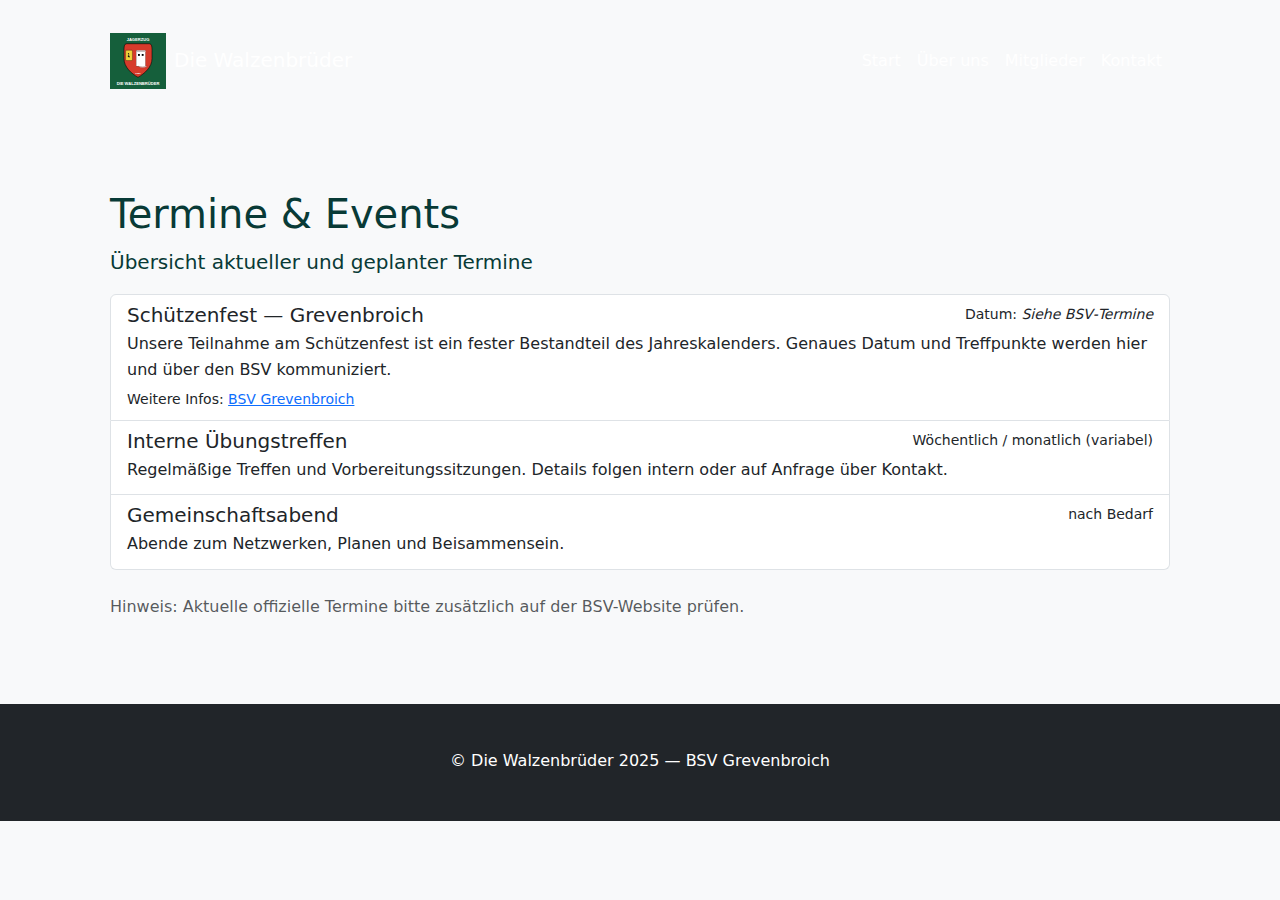
<file: events.html>
<!doctype html>
<html lang="de">
  <head>
    <meta charset="utf-8" />
    <meta name="viewport" content="width=device-width, initial-scale=1" />
    <title>Termine — Die Walzenbrüder</title>
    <link href="https://cdn.jsdelivr.net/npm/bootstrap@5.3.2/dist/css/bootstrap.min.css" rel="stylesheet">
    <link rel="stylesheet" href="css/styles.css" />
  </head>
  <body class="bg-light">
    <nav class="navbar navbar-expand-lg navbar-light bg-forest text-white">
      <div class="container">
        <a class="navbar-brand text-white" href="index.html"><img src="assets/logo.svg" class="logo me-2" alt="">Die Walzenbrüder</a>
        <button class="navbar-toggler" type="button" data-bs-toggle="collapse" data-bs-target="#navMain4">
          <span class="navbar-toggler-icon"></span>
        </button>
        <div class="collapse navbar-collapse" id="#navMain4">
          <ul class="navbar-nav ms-auto">
            <li class="nav-item"><a class="nav-link text-white" href="index.html">Start</a></li>
            <li class="nav-item"><a class="nav-link text-white" href="about.html">Über uns</a></li>
            <li class="nav-item"><a class="nav-link text-white" href="members.html">Mitglieder</a></li>
            <li class="nav-item"><a class="nav-link text-white" href="contact.html">Kontakt</a></li>
          </ul>
        </div>
      </div>
    </nav>

    <main class="container my-5">
      <h1>Termine & Events</h1>
      <p class="lead">Übersicht aktueller und geplanter Termine</p>

      <div class="list-group mb-4">
        <div class="list-group-item">
          <div class="d-flex w-100 justify-content-between">
            <h5 class="mb-1">Schützenfest — Grevenbroich</h5>
            <small>Datum: <em>Siehe BSV‑Termine</em></small>
          </div>
          <p class="mb-1">Unsere Teilnahme am Schützenfest ist ein fester Bestandteil des Jahreskalenders. Genaues Datum und Treffpunkte werden hier und über den BSV kommuniziert.</p>
          <small>Weitere Infos: <a href="https://www.bsv-grevenbroich.de" target="_blank" rel="noopener">BSV Grevenbroich</a></small>
        </div>

        <div class="list-group-item">
          <div class="d-flex w-100 justify-content-between">
            <h5 class="mb-1">Interne Übungstreffen</h5>
            <small>Wöchentlich / monatlich (variabel)</small>
          </div>
          <p class="mb-1">Regelmäßige Treffen und Vorbereitungssitzungen. Details folgen intern oder auf Anfrage über Kontakt.</p>
        </div>

        <div class="list-group-item">
          <div class="d-flex w-100 justify-content-between">
            <h5 class="mb-1">Gemeinschaftsabend</h5>
            <small>nach Bedarf</small>
          </div>
          <p class="mb-1">Abende zum Netzwerken, Planen und Beisammensein.</p>
        </div>
      </div>

      <p class="text-muted">Hinweis: Aktuelle offizielle Termine bitte zusätzlich auf der BSV-Website prüfen.</p>
    </main>

    <footer class="bg-dark text-white py-4">
      <div class="container text-center">
        <p class="mb-1">© Die Walzenbrüder 2025 — BSV Grevenbroich</p>
      </div>
    </footer>

    <script src="https://cdn.jsdelivr.net/npm/bootstrap@5.3.2/dist/js/bootstrap.bundle.min.js"></script>
  </body>
</html>
</file>
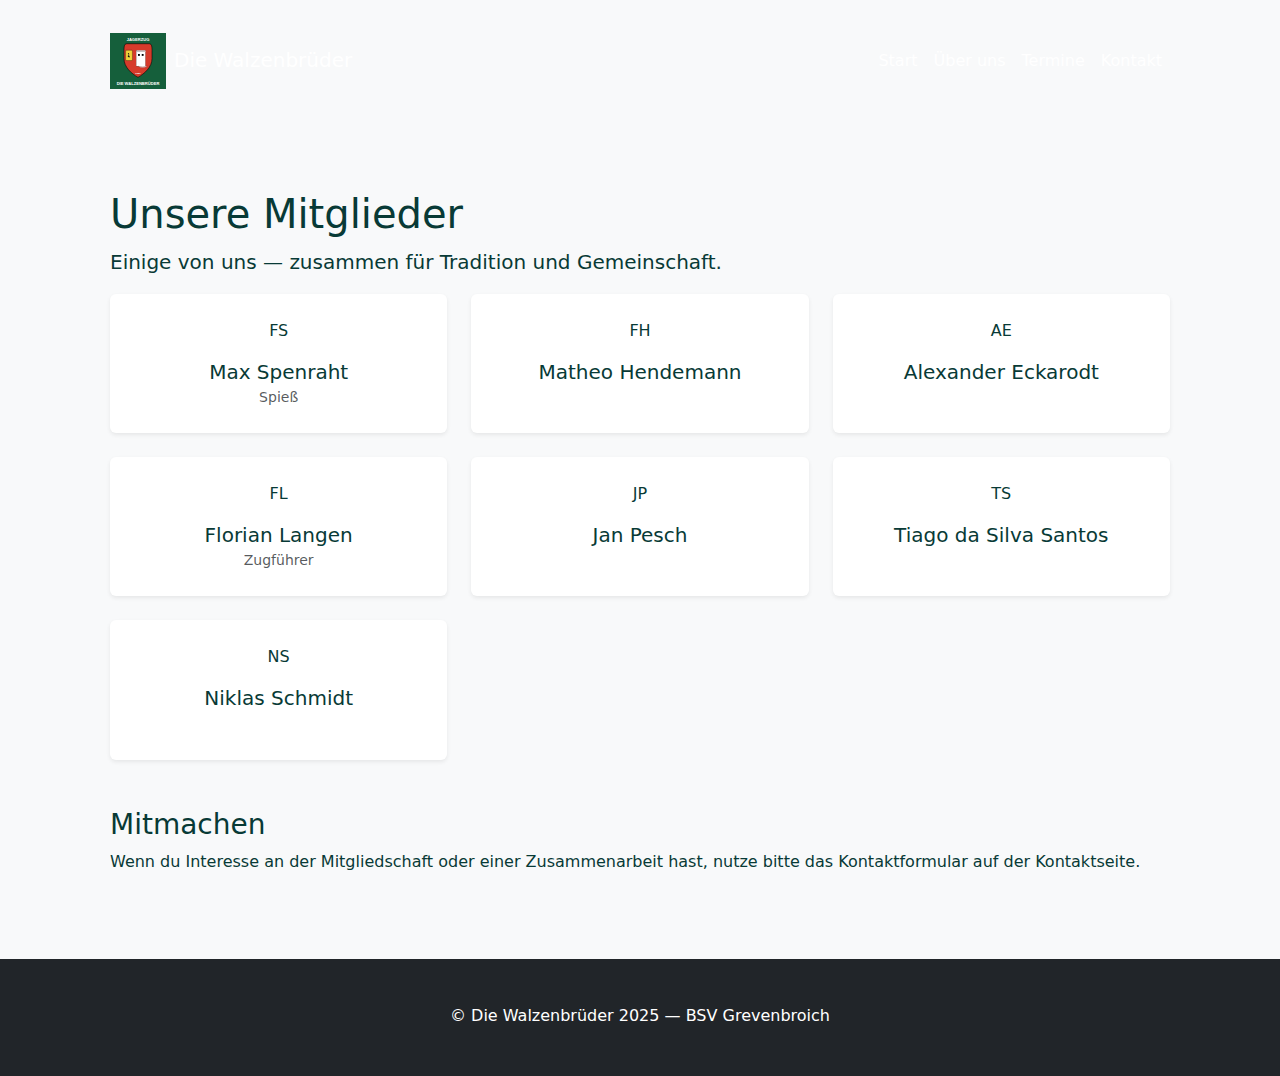
<file: members.html>
<!doctype html>
<html lang="de">
  <head>
    <meta charset="utf-8" />
    <meta name="viewport" content="width=device-width, initial-scale=1" />
    <title>Mitglieder — Die Walzenbrüder</title>
    <link href="https://cdn.jsdelivr.net/npm/bootstrap@5.3.2/dist/css/bootstrap.min.css" rel="stylesheet">
    <link rel="stylesheet" href="css/styles.css" />
  </head>
  <body class="bg-light">
    <nav class="navbar navbar-expand-lg navbar-light bg-forest text-white">
      <div class="container">
        <a class="navbar-brand text-white" href="index.html"><img src="assets/logo.svg" class="logo me-2" alt="">Die Walzenbrüder</a>
        <button class="navbar-toggler" type="button" data-bs-toggle="collapse" data-bs-target="#navMain3">
          <span class="navbar-toggler-icon"></span>
        </button>
        <div class="collapse navbar-collapse" id="navMain3">
          <ul class="navbar-nav ms-auto">
            <li class="nav-item"><a class="nav-link text-white" href="index.html">Start</a></li>
            <li class="nav-item"><a class="nav-link text-white" href="about.html">Über uns</a></li>
            <li class="nav-item"><a class="nav-link text-white" href="events.html">Termine</a></li>
            <li class="nav-item"><a class="nav-link text-white" href="contact.html">Kontakt</a></li>
          </ul>
        </div>
      </div>
    </nav>

    <main class="container my-5">
      <h1>Unsere Mitglieder</h1>
      <p class="lead">Einige von uns — zusammen für Tradition und Gemeinschaft.</p>

      <div class="row g-4">
        <div class="col-md-4">
          <div class="team-card p-4 bg-white rounded shadow-sm text-center">
            <div class="avatar-placeholder mb-3">FS</div>
            <h5 class="mb-0">Max Spenraht</h5>
            <small class="text-muted">Spieß</small>
          </div>
        </div>

        <div class="col-md-4">
          <div class="team-card p-4 bg-white rounded shadow-sm text-center">
            <div class="avatar-placeholder mb-3">FH</div>
            <h5 class="mb-0">Matheo Hendemann</h5>
            <small class="text-muted">&nbsp;</small>
          </div>
        </div>

        <div class="col-md-4">
          <div class="team-card p-4 bg-white rounded shadow-sm text-center">
            <div class="avatar-placeholder mb-3">AE</div>
            <h5 class="mb-0">Alexander Eckarodt</h5>
            <small class="text-muted">&nbsp;</small>
          </div>
        </div>

        <div class="col-md-4">
          <div class="team-card p-4 bg-white rounded shadow-sm text-center">
            <div class="avatar-placeholder mb-3">FL</div>
            <h5 class="mb-0">Florian Langen</h5>
            <small class="text-muted">Zugführer</small>
          </div>
        </div>

        <div class="col-md-4">
          <div class="team-card p-4 bg-white rounded shadow-sm text-center">
            <div class="avatar-placeholder mb-3">JP</div>
            <h5 class="mb-0">Jan Pesch</h5>
            <small class="text-muted">&nbsp;</small>
          </div>
        </div>

        <div class="col-md-4">
          <div class="team-card p-4 bg-white rounded shadow-sm text-center">
            <div class="avatar-placeholder mb-3">TS</div>
            <h5 class="mb-0">Tiago da Silva Santos</h5>
            <small class="text-muted">&nbsp;</small>
          </div>
        </div>

        <div class="col-md-4">
          <div class="team-card p-4 bg-white rounded shadow-sm text-center">
            <div class="avatar-placeholder mb-3">NS</div>
            <h5 class="mb-0">Niklas Schmidt</h5>
            <small class="text-muted">&nbsp;</small>
          </div>
        </div>
      </div>

      <section class="mt-5">
        <h3>Mitmachen</h3>
        <p>Wenn du Interesse an der Mitgliedschaft oder einer Zusammenarbeit hast, nutze bitte das Kontaktformular auf der Kontaktseite.</p>
      </section>
    </main>

    <footer class="bg-dark text-white py-4">
      <div class="container text-center">
        <p class="mb-1">© Die Walzenbrüder 2025 — BSV Grevenbroich</p>
      </div>
    </footer>

    <script src="https://cdn.jsdelivr.net/npm/bootstrap@5.3.2/dist/js/bootstrap.bundle.min.js"></script>
  </body>
</html>
</file>
<file: css/styles.css>
/* Global styles for Die Walzenbrüder — Edler Look */
:root{
  --schuetzengruen: #083a36; /* deep schützengrün */
  --gold: #c9a84b; /* gold accents */
  --bg: #f9f7f4;
  --muted: #6b6b6b;
}

*{box-sizing:border-box}
body{font-family:Inter, system-ui, -apple-system, 'Segoe UI', Roboto, 'Helvetica Neue', Arial;line-height:1.6;color:var(--schuetzengruen);background:var(--bg);margin:0}
.container{max-width:1100px;margin:0 auto;padding:1.25rem}

/* Header */
.site-header{background:linear-gradient(180deg, rgba(255,255,255,0.85), rgba(255,255,255,0.65));backdrop-filter: blur(4px);border-bottom:1px solid rgba(8,58,54,0.06)}
.header-inner{display:flex;align-items:center;justify-content:space-between}
.brand{display:inline-flex;align-items:center;text-decoration:none}
.logo{height:56px}
.main-nav a{margin-left:1rem;color:var(--schuetzengruen);text-decoration:none;font-weight:600}

/* Hero */
.hero{position:relative;min-height:56vh;background-image:url('../assets/hero.jpg');background-size:cover;background-position:center center;display:flex;align-items:center;color:#fff}
.hero-overlay{position:absolute;inset:0;background:linear-gradient(180deg, rgba(8,58,54,0.55), rgba(8,58,54,0.4));}
.hero-content{position:relative;padding:4rem 1.25rem}
.hero-title{font-family:Lora, serif;font-size:3rem;margin:0 0 .5rem;color:var(--gold);text-shadow:0 2px 12px rgba(0,0,0,0.35)}
.hero-sub{font-size:1.125rem;max-width:60ch}
.btn{display:inline-block;margin-top:1rem;padding:.75rem 1.25rem;background:var(--gold);color:var(--schuetzengruen);font-weight:700;text-decoration:none;border-radius:6px}

/* Pattern usage in white sections */
.pattern-section{background-color:#fff;padding:2.5rem;border-radius:8px;margin-top:-3rem;box-shadow:0 8px 30px rgba(3,3,3,0.04);background-image:url('../assets/pattern.png');background-repeat:repeat;background-size:180px 180px;background-position:center;}
.pattern-section .grid{display:grid;grid-template-columns:1fr 1fr;gap:2rem}

/* Sections */
.section-title{font-family:Lora, serif;color:var(--schuetzengruen);font-size:1.5rem}
.lead-text{font-size:1.05rem;color:var(--muted)}

/* Members grid */
.members-grid{display:grid;grid-template-columns:repeat(auto-fit,minmax(220px,1fr));gap:1.5rem;list-style:none;padding:0;margin:0}
.member-card{background:#fff;border-radius:10px;padding:1.25rem;text-align:center;border:1px solid rgba(8,58,54,0.06)}
.member-photo{position:relative;height:160px;width:160px;margin:0 auto 1rem;border-radius:6px;overflow:hidden;border:1px solid rgba(201,168,75,0.12)}
.member-photo img{width:100%;height:100%;object-fit:cover;display:block}
.member-placeholder{position:absolute;inset:0;display:flex;align-items:center;justify-content:center;background:linear-gradient(180deg, rgba(8,58,54,0.06), rgba(8,58,54,0.02));color:var(--schuetzengruen);font-weight:700;font-family:Lora, serif;font-size:1.25rem}

/* Events */
.events-list{list-style:none;padding:0;margin:0}
.events-list li{background:#fff;padding:1rem;border-radius:8px;margin-bottom:.75rem;border-left:4px solid var(--gold)}

/* Contact form */
.contact-form{display:grid;gap:.5rem;max-width:640px}
.contact-form input,.contact-form textarea{padding:.65rem;border:1px solid rgba(8,58,54,0.08);border-radius:6px;font-size:1rem}

/* Footer */
.site-footer{padding:2rem 0;background:transparent;margin-top:3rem}
.footer-inner{display:flex;justify-content:space-between;align-items:center}
.site-footer a{color:var(--schuetzengruen)}

/* Responsive */
@media (max-width:800px){
  .header-inner{flex-direction:column;gap:.75rem}
  .main-nav a{margin-left:.5rem}
  .hero-title{font-size:2.25rem}
  .pattern-section .grid{grid-template-columns:1fr}
}
</file>
